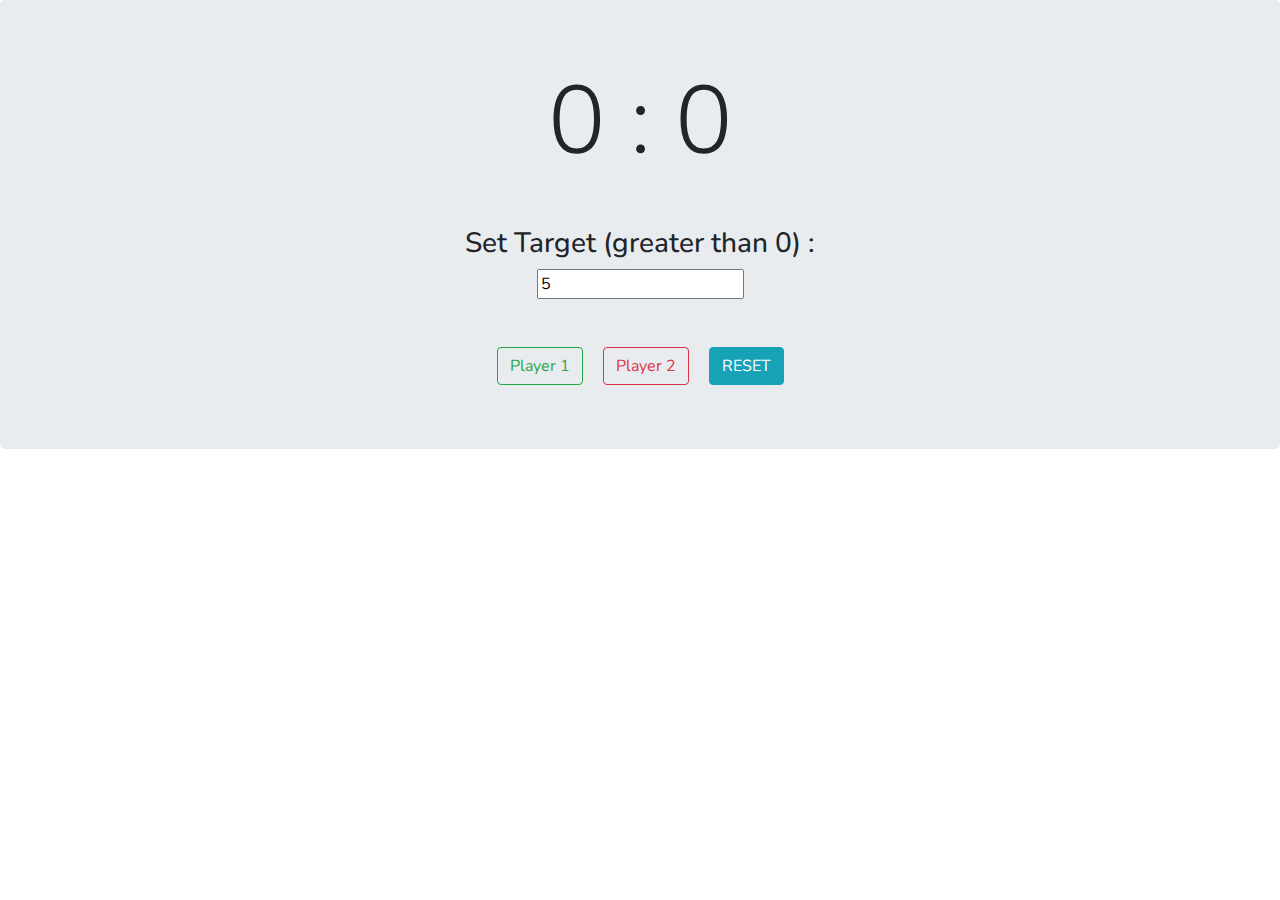
<file: Score Keeper Game/index.html>
<!doctype html>
<html lang="en">
    <head>
        <meta charset="utf-8">
        <meta name="viewport" content="width=device-width, initial-scale=1, shrink-to-fit=no">
        <link rel="stylesheet" href="https://stackpath.bootstrapcdn.com/bootstrap/4.4.1/css/bootstrap.min.css" integrity="sha384-Vkoo8x4CGsO3+Hhxv8T/Q5PaXtkKtu6ug5TOeNV6gBiFeWPGFN9MuhOf23Q9Ifjh" crossorigin="anonymous">
        <link rel="stylesheet" type="text/css" href="style.css">
	    <link href="https://fonts.googleapis.com/css?family=Nunito:400,600&display=swap" rel="stylesheet">
	    <title>Revision</title>
    </head>
    <body>
        
        <div class="jumbotron text-center">
            <h1 class="display-1"><span id="p1d">0</span> : <span id="p2d">0</span></h1>
            <h3 class="mt-5">Set Target (greater than 0) : </h3>
            <input type="number">
            <section class="mt-5">
                <button id="p1" class="btn btn-outline-success mx-2">Player 1</button>
                <button id="p2" class="btn btn-outline-danger mx-2">Player 2</button>
                <button id="reset" class="btn btn-info mx-2">RESET</button>
            </section>
        </div>



        <!-- Optional JavaScript -->
        <!-- jQuery first, then Popper.js, then Bootstrap JS -->
        <script src="https://code.jquery.com/jquery-3.4.1.slim.min.js" integrity="sha384-J6qa4849blE2+poT4WnyKhv5vZF5SrPo0iEjwBvKU7imGFAV0wwj1yYfoRSJoZ+n" crossorigin="anonymous"></script>
        <script src="https://cdn.jsdelivr.net/npm/popper.js@1.16.0/dist/umd/popper.min.js" integrity="sha384-Q6E9RHvbIyZFJoft+2mJbHaEWldlvI9IOYy5n3zV9zzTtmI3UksdQRVvoxMfooAo" crossorigin="anonymous"></script>
        <script src="https://stackpath.bootstrapcdn.com/bootstrap/4.4.1/js/bootstrap.min.js" integrity="sha384-wfSDF2E50Y2D1uUdj0O3uMBJnjuUD4Ih7YwaYd1iqfktj0Uod8GCExl3Og8ifwB6" crossorigin="anonymous"></script>
        <script src="script.js" type="text/javascript"></script>
    </body>
</html>
</file>
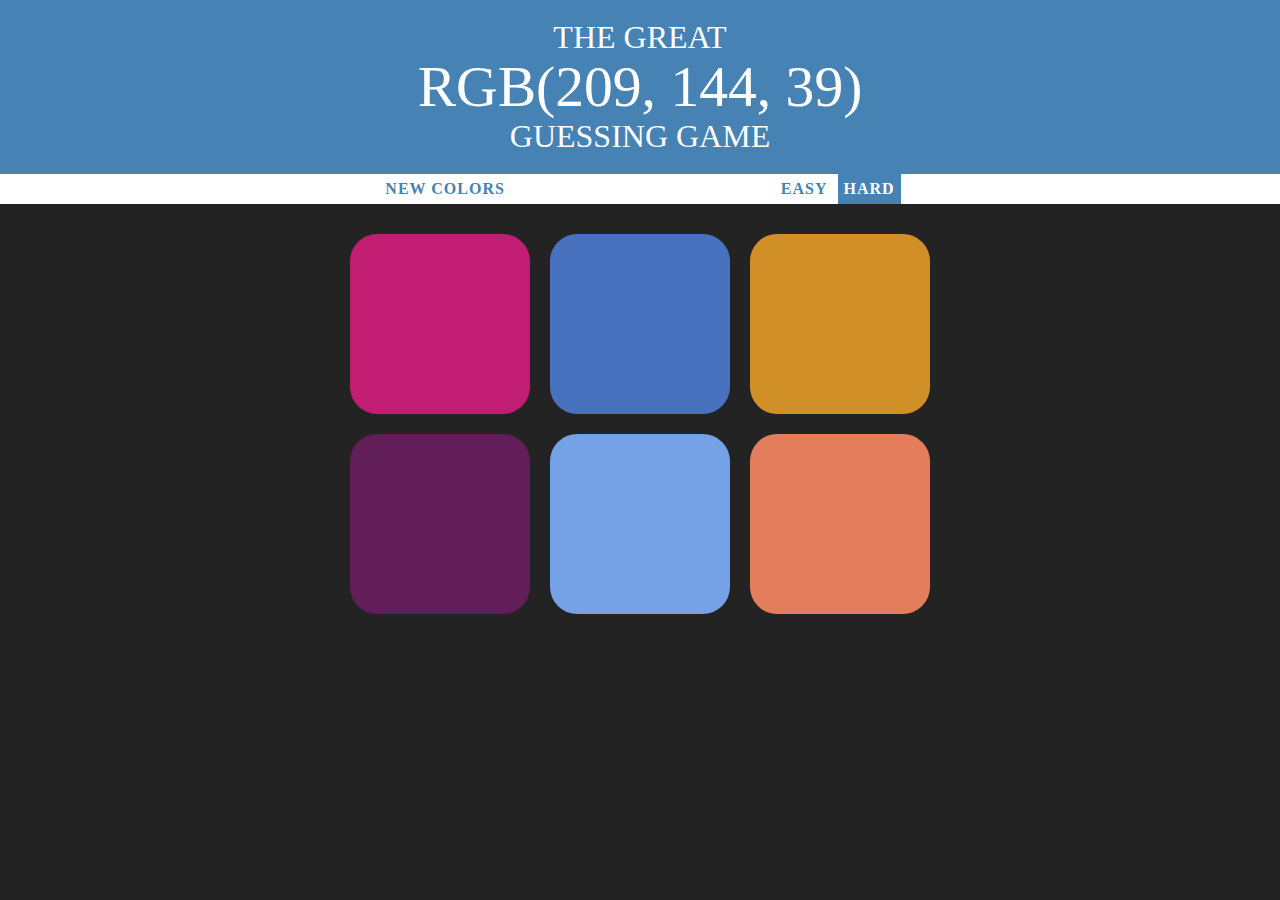
<file: RGB Guessing Game/code.html>
<!DOCTYPE html>
<html>
<head>
	<title>RGB Color Game</title>
    <link rel="stylesheet" type="text/css" href="style.css">
</head>
<body>
	<h1>The Great <br><span id="top">RGB</span><br> Guessing Game</h1>
	<div id="stripe">
		<button id="first">New Colors</button>
		<span id="msg"></span>
		<button id="easy">Easy</button>
		<button id="hard" class="selected">Hard</button>
	</div>
	<div id="container">
		<div class="square"></div>
		<div class="square"></div>
		<div class="square"></div>
		<div class="square"></div>
		<div class="square"></div>
		<div class="square"></div>
	</div>
	<script type="text/javascript" src="script.js"></script>
</body>
</html>
</file>
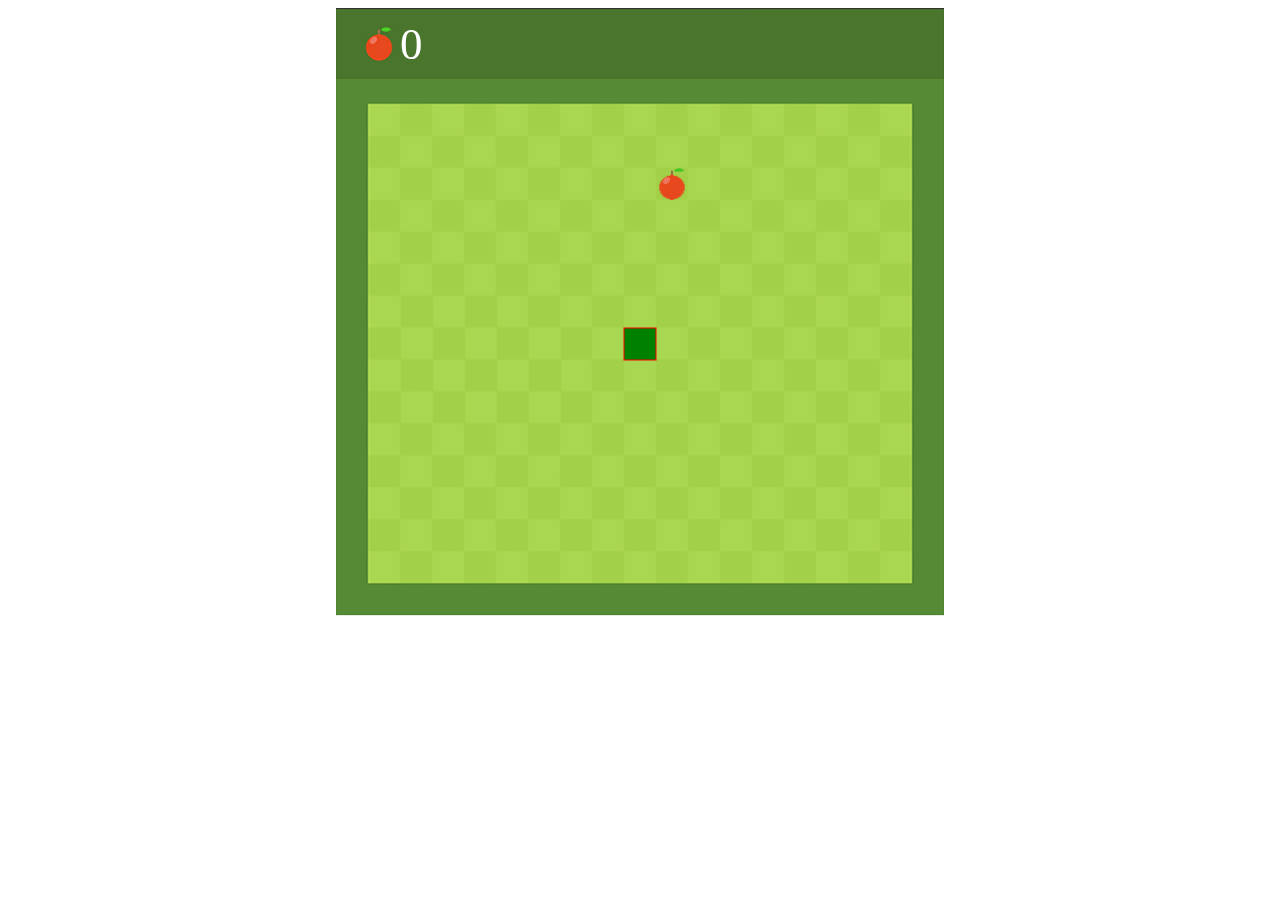
<file: Snake Game/code.html>
<!DOCTYPE html>
<html>
<head>
	<title>Snake Game</title>
	<link rel="stylesheet" type="text/css" href="style.css">
</head>
<body>
	<canvas id="canvas" width="608" height="608"></canvas>
	<script type="text/javascript" src="script.js"></script>
</body>
</html>
</file>
<file: Score Keeper Game/style.css>
.yo{
    color: orangered;
}

.jumbotron{
    font-family: 'Nunito', sans-serif;
}
</file>
<file: RGB Guessing Game/style.css>
body{
	background-color: #232323;
	margin: 0;
	font-family: "Montserrat","Avenir";
}

h1{
	color: white;
	margin: 0;
	text-align: center;
	line-height: 1.1;
	background-color: steelblue;
	font-weight: normal;
	text-transform: uppercase;
	padding: 20px 0;
}

button{
	font-family: "Montserrat","Avenir";
	border: none;
	background: none;
	text-transform: uppercase;
	height: 100%;
	font-weight: 700;
	color: steelblue;
	letter-spacing: 1px;
	font-size: inherit;
	transition: all 0.3s;
	-webkit-transition: background 0.3s;
	-moz-transition: background 0.3s;
}

button:hover{
	color: white;
	background: steelblue;
}

.square{
	width: 30%;
	background: purple;
	margin: 1.66%;
	float: left;
	padding-bottom: 30%;
	border-radius: 15%;
	transition: background 0.6s;
	-webkit-transition: background 0.6s;
	-moz-transition: background 0.6s;
}

.selected{
	background-color: steelblue;
	color: white;
}

#container{
	margin: 20px auto;
	max-width: 600px;
}

#stripe{
	background-color: white;
	height: 30px;
	text-align: center;
	color: black;
}

#top{
	font-size: 180%;
}

#msg{
	display: inline-block;
	width: 20%;
}
</file>
<file: Snake Game/style.css>
canvas{
	display: block;
	margin: 0 auto;
}
</file>
